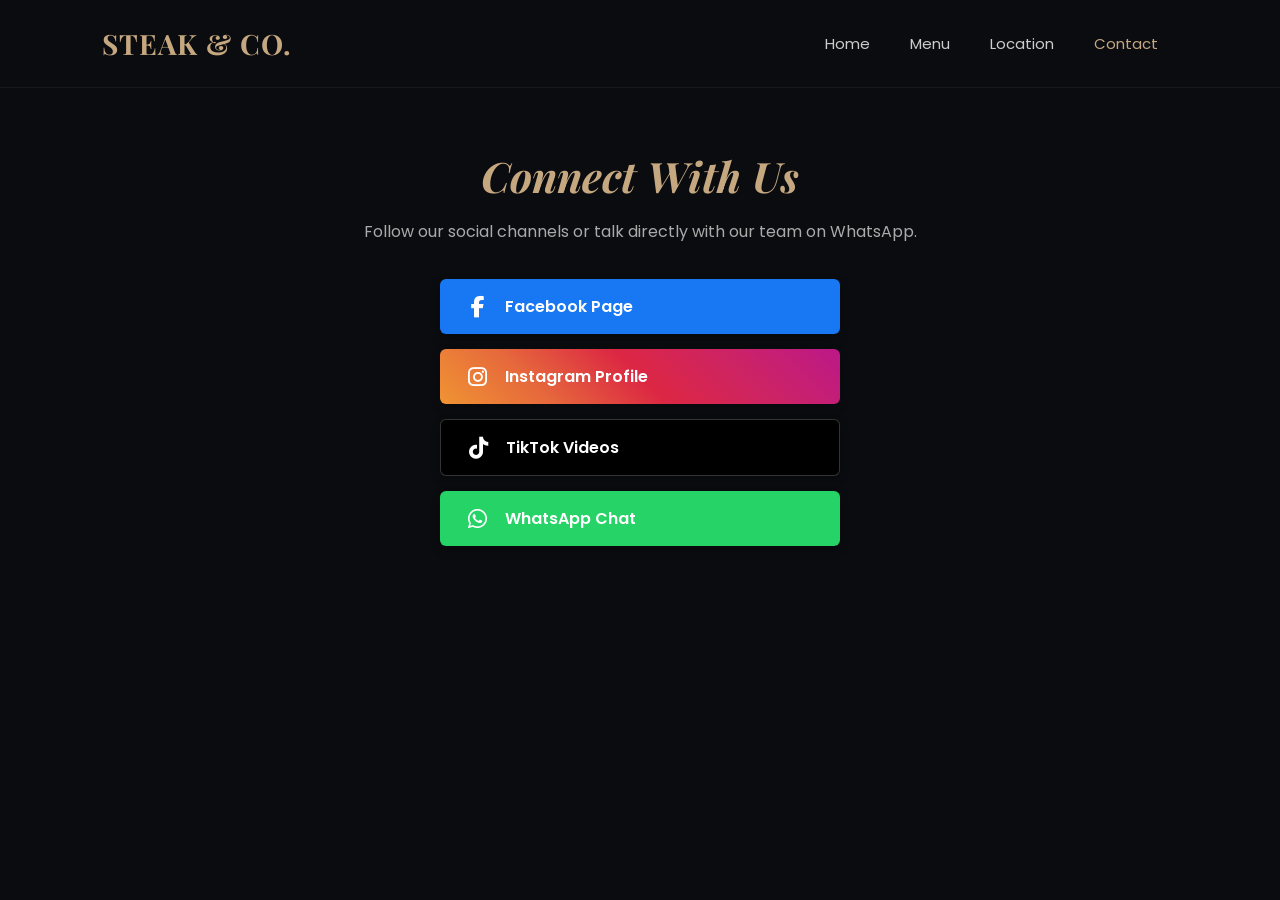
<file: contact.html>
<!DOCTYPE html>
<html lang="en">
<head>
    <meta charset="UTF-8">
    <meta name="viewport" content="width=device-width, initial-scale=1.0">
    <title>Steak & Co. | Connect With Us</title>
    <link href="https://fonts.googleapis.com/css2?family=Poppins:wght@300;400;500;600;700&family=Playfair+Display:ital,wght@0,600;1,400&display=swap" rel="stylesheet">
    <link rel="stylesheet" href="https://cdnjs.cloudflare.com/ajax/libs/font-awesome/6.4.0/css/all.min.css">
    <link rel="stylesheet" href="style.css">
    
    <style>
        .social-container { 
            max-width: 600px; 
            margin: 60px auto 0 auto; 
            padding: 0 20px; 
            text-align: center; 
        }
        .social-container h1 { 
            font-size: 42px; 
            color: #c5a880; 
            margin-bottom: 15px; 
            font-style: italic; 
        }
        .social-container p { 
            color: #aaa; 
            margin-bottom: 35px; 
            font-size: 16px; 
        }
        .social-buttons-list { 
            display: flex; 
            flex-direction: column; 
            gap: 15px; 
            max-width: 400px; 
            margin: 0 auto; 
        }
        .social-btn { 
            display: flex; 
            align-items: center; 
            padding: 15px 25px; 
            font-size: 16px; 
            font-weight: 600; 
            color: #fff; 
            text-decoration: none; 
            border-radius: 6px; 
            transition: all 0.3s ease; 
            box-shadow: 0 4px 10px rgba(0,0,0,0.3); 
        }
        .social-btn i { 
            font-size: 22px; 
            margin-right: 15px; 
            width: 25px; 
            text-align: center; 
        }

        .btn-facebook { background-color: #1877f2; }
        .btn-facebook:hover { background-color: #145dbf; transform: scale(1.03); }

        .btn-instagram { background: linear-gradient(45deg, #f09433 0%, #e6683c 25%, #dc2743 50%, #cc2366 75%, #bc1888 100%); }
        .btn-instagram:hover { transform: scale(1.03); box-shadow: 0 6px 15px rgba(220, 39, 67, 0.4); }

        .btn-tiktok { background-color: #000000; border: 1px solid rgba(255,255,255,0.2); }
        .btn-tiktok:hover { background-color: #111; transform: scale(1.03); }

        .btn-whatsapp { background-color: #25d366; }
        .btn-whatsapp:hover { background-color: #1ebea5; transform: scale(1.03); }
    </style>
</head>
<body>

    <header class="navbar">
        <div class="logo">STEAK & CO.</div>
        <nav>
            <ul class="nav-links">
                <li><a href="index.html">Home</a></li>
                <li><a href="menu.html">Menu</a></li>
                <li><a href="location.html">Location</a></li>
                <li><a href="contact.html" class="active">Contact</a></li>
            </ul>
        </nav>
    </header>

    <main class="social-container">
        <h1>Connect With Us</h1>
        <p>Follow our social channels or talk directly with our team on WhatsApp.</p>
        
        <div class="social-buttons-list">
            <a href="#" target="_blank" class="social-btn btn-facebook">
                <i class="fab fa-facebook-f"></i> Facebook Page
            </a>
            <a href="#" target="_blank" class="social-btn btn-instagram">
                <i class="fab fa-instagram"></i> Instagram Profile
            </a>
            <a href="#" target="_blank" class="social-btn btn-tiktok">
                <i class="fab fa-tiktok"></i> TikTok Videos
            </a>
            <a href="https://wa.me/201234567890" target="_blank" class="social-btn btn-whatsapp">
                <i class="fab fa-whatsapp"></i> WhatsApp Chat
            </a>
        </div>
    </main>

</body>
</html>
</file>
<file: style.css>
/* Base Settings */
* { 
    margin: 0; 
    padding: 0; 
    box-sizing: border-box; 
    font-family: 'Poppins', sans-serif; 
}

h1, h2, h3, .logo { 
    font-family: 'Playfair Display', serif; 
}

body { 
    background-color: #0b0c10; 
    color: #f5f5f5; 
    scroll-behavior: smooth;
}

/* Section Common Titles */
.section-title {
    text-align: center;
    padding: 60px 20px 30px 20px;
}

.section-title h2 {
    font-size: 38px;
    color: #c5a880;
    margin-bottom: 10px;
}

.section-title p {
    color: #888;
    font-size: 14px;
    letter-spacing: 1px;
}

/* Navbar */
.navbar { 
    display: flex; 
    justify-content: space-between; 
    align-items: center; 
    padding: 25px 8%; 
    background-color: #0b0c10; 
    border-bottom: 1px solid rgba(255, 255, 255, 0.05); 
    position: sticky;
    top: 0;
    z-index: 1000;
}

.logo { 
    font-size: 28px; 
    font-weight: 700; 
    color: #c5a880; 
    letter-spacing: 1px;
}

.nav-links { 
    display: flex; 
    list-style: none; 
}

.nav-links li { 
    margin: 0 20px; 
}

.nav-links a { 
    font-size: 15px; 
    color: #cdcdcd; 
    text-decoration: none;
    transition: all 0.3s ease; 
    position: relative;
}

.nav-links a::after {
    content: '';
    position: absolute;
    width: 0;
    height: 2px;
    bottom: -5px;
    left: 0;
    background-color: #c5a880;
    transition: width 0.3s ease;
}

.nav-links a:hover::after {
    width: 100%;
}

.nav-links a:hover, .nav-links .active { 
    color: #c5a880; 
}

/* Hero Section */
.hero-section {
    background: linear-gradient(rgba(0, 0, 0, 0.7), rgba(0, 0, 0, 0.7)), 
                        url('https://images.unsplash.com/photo-1544025162-d76694265947?q=80&w=1400') no-repeat center center/cover;
    height: 75vh; 
    display: flex; 
    justify-content: center; 
    align-items: center; 
    text-align: center; 
    padding: 0 20px;
}

.hero-content h1 { 
    font-size: 64px; 
    color: #fff; 
    margin-bottom: 20px; 
    font-style: italic; 
}

.hero-content p { 
    font-size: 18px; 
    color: #cdcdcd; 
    margin-bottom: 35px; 
    max-width: 650px; 
    margin: 0 auto 35px auto; 
}

/* Buttons */
.btn-primary { 
    display: inline-block;
    background-color: #c5a880; 
    color: #0b0c10; 
    padding: 15px 40px; 
    font-size: 15px; 
    font-weight: 700; 
    text-transform: uppercase; 
    border: none; 
    cursor: pointer; 
    text-decoration: none; 
    letter-spacing: 1px;
    transition: all 0.4s ease; 
    box-shadow: 0 4px 15px rgba(197, 168, 128, 0.2);
}

.btn-primary:hover { 
    background-color: #fff; 
    color: #0b0c10;
    letter-spacing: 3px;
    box-shadow: 0 6px 25px rgba(255, 255, 255, 0.4);
    transform: translateY(-3px);
}

/* Gallery Section */
.gallery-grid {
    display: grid;
    grid-template-columns: repeat(auto-fit, minmax(250px, 1fr));
    gap: 20px;
    padding: 20px 8%;
    max-width: 1300px;
    margin: 0 auto;
}

.gallery-item {
    height: 250px;
    overflow: hidden;
    border-radius: 4px;
    border: 1px solid rgba(255, 255, 255, 0.05);
}

.gallery-item img {
    width: 100%;
    height: 100%;
    object-fit: cover;
    transition: transform 0.6s ease;
}

.gallery-item:hover img {
    transform: scale(1.15);
}

/* Reviews Section */
.reviews-container {
    display: flex;
    flex-wrap: wrap;
    justify-content: center;
    gap: 30px;
    padding: 20px 8%;
}

.review-card {
    background-color: #111217;
    border: 1px solid rgba(255, 255, 255, 0.05);
    padding: 30px;
    border-radius: 8px;
    max-width: 450px;
    flex: 1 1 350px;
    transition: all 0.4s ease;
}

.review-card:hover {
    transform: translateY(-10px);
    border-color: #c5a880;
    box-shadow: 0 10px 30px rgba(197, 168, 128, 0.15);
}

.stars { margin-bottom: 15px; font-size: 18px; }
.review-text { font-style: italic; color: #cdcdcd; line-height: 1.6; margin-bottom: 15px; }
.customer-name { color: #c5a880; font-weight: 600; }

/* Contact Form */
.contact-form { max-width: 600px; margin: 0 auto 60px auto; padding: 0 20px; }
.form-group { margin-bottom: 20px; }
.form-group label { display: block; margin-bottom: 8px; color: #c5a880; font-size: 14px; }
.form-group input, .form-group textarea {
    width: 100%; padding: 12px 15px; background-color: #111217;
    border: 1px solid rgba(255, 255, 255, 0.1); color: #fff; border-radius: 4px; font-size: 15px; transition: border-color 0.3s;
}
.form-group input:focus, .form-group textarea:focus { border-color: #c5a880; outline: none; }
.contact-form .btn-primary { width: 100%; }

/* Menu Page Styles */
.menu-grid {
    display: grid;
    grid-template-columns: repeat(auto-fit, minmax(300px, 1fr));
    gap: 30px;
    padding: 20px 8%;
    max-width: 1300px;
    margin: 0 auto 60px auto;
}

.menu-card {
    background-color: #111217;
    border: 1px solid rgba(255, 255, 255, 0.05);
    border-radius: 6px;
    overflow: hidden;
    transition: all 0.3s ease;
}

.menu-card:hover {
    transform: translateY(-5px);
    border-color: #c5a880;
}

.menu-card img {
    width: 100%;
    height: 220px;
    object-fit: cover;
}

.menu-card-info {
    padding: 25px;
}

.menu-card-info h3 {
    font-size: 22px;
    color: #fff;
    margin-bottom: 10px;
    display: flex;
    justify-content: space-between;
    align-items: center;
}

.menu-card-info h3 span {
    color: #c5a880;
    font-size: 20px;
}

.menu-card-info p {
    color: #aaa;
    font-size: 14px;
    line-height: 1.6;
}

/* Footer */
.main-footer {
    background-color: #050507; text-align: center; padding: 40px 20px; border-top: 1px solid rgba(255, 255, 255, 0.05);
}
.main-footer p { color: #666; font-size: 14px; margin-bottom: 20px; }
.social-icons a { color: #cdcdcd; font-size: 18px; margin: 0 12px; transition: color 0.3s, transform 0.3s; display: inline-block; }
.social-icons a:hover { color: #c5a880; transform: translateY(-3px); }
</file>
